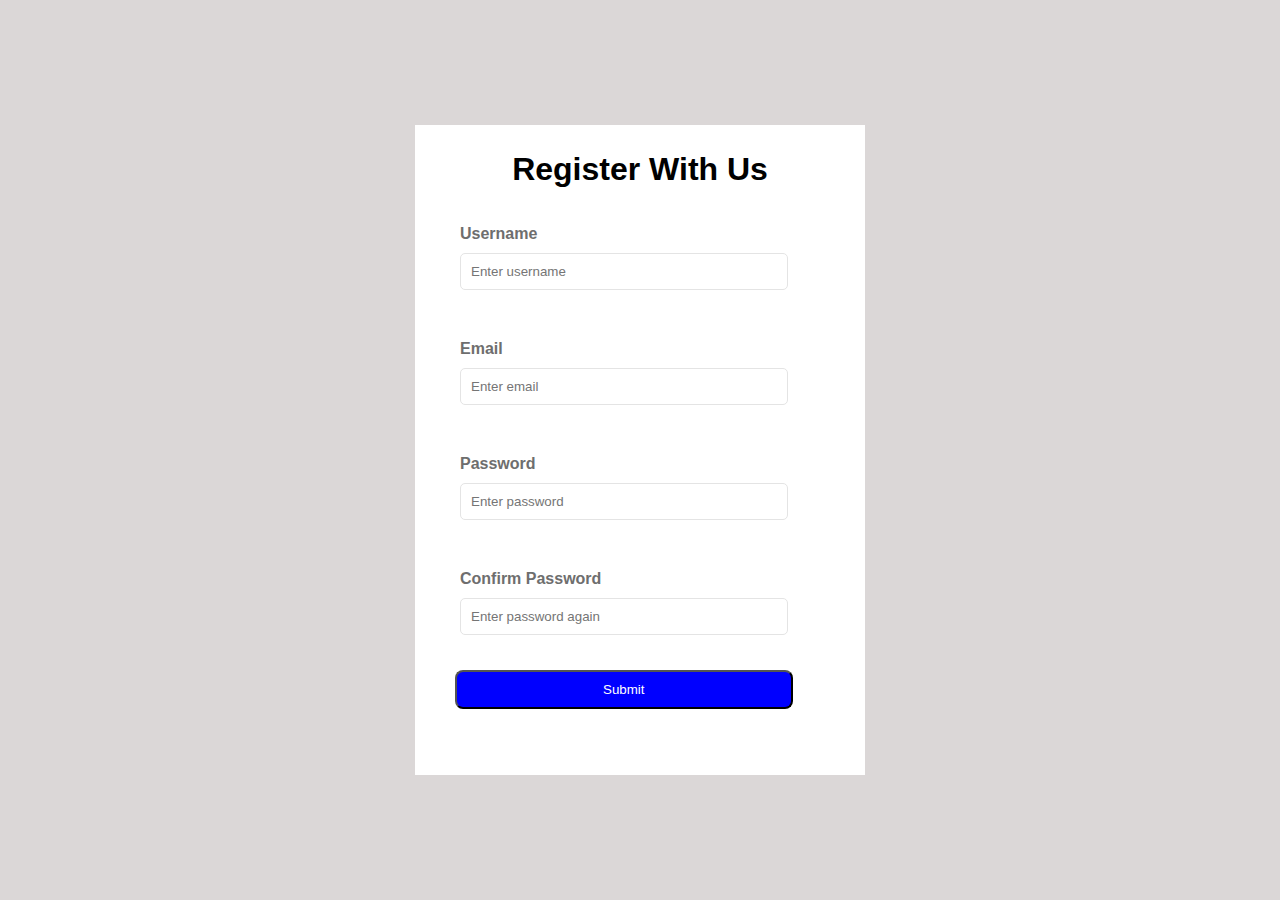
<file: html-css/easy/basic-login-form/index.html>
<!DOCTYPE html>
<html lang="en">
  <head>
    <meta charset="UTF-8" />
    <meta name="viewport" content="width=device-width, initial-scale=1.0" />
    <title>Form Validator</title>
    <link rel="stylesheet" href="style.css" />
  </head>
  <body>
    <section id="login-form">
      <h1>Register With Us</h1>
      <section class="form-details">
        <div>
          <label for="username">Username</label>
          <input
            type="text"
            name="username"
            id="username"
            placeholder="Enter username"
          />
        </div>

        <div>
          <label for="email">Email</label>
          <input
            type="email"
            name="email"
            id="email"
            placeholder="Enter email"
          />
        </div>

        <div>
          <label for="password">Password</label>
          <input
            type="password"
            name="password"
            id="password"
            placeholder="Enter password"
          />
        </div>

        <div>
          <label for="confirm-password">Confirm Password</label>
          <input
            type="password"
            name="confirm-password"
            id="confirm-password"
            placeholder="Enter password again"
          />
        </div>
        <button>Submit</button>
      </section>
    </section>
  </body>
</html>
</file>
<file: html-css/easy/basic-login-form/style.css>
* {
  margin: 0;
  padding: 0;
  box-sizing: border-box;
  font-family: Verdana, Geneva, Tahoma, sans-serif;
}

html,
body {
  height: 100%;
  width: 100%;
}

body {
  background-color: rgb(219, 215, 215);
}

#login-form {
  height: 650px;
  width: 450px;
  background-color: #fff;
  position: absolute;
  top: 50%;
  left: 50%;
  transform: translate(-50%, -50%);
}
h1 {
  position: relative;
  top: 4%;
  text-align: center;
}

.form-details {
  position: absolute;
  top: 10%;
  margin: 10px 20px;
  display: flex;
  flex-direction: column;
  justify-content: center;
  width: 100%;
}

/* .form-details label,.form-details input{
    width: 100%;
} */

.form-details div {
  margin: 20px;
  display: flex;
  flex-direction: column;
  justify-content: center;
  width: 75%;
}

input {
  padding: 10px;
  margin: 5px;
  border: 1px solid rgb(228, 228, 228);
  border-radius: 5px;
}
label {
  margin: 5px;
  font-weight: 700;
  color: rgb(110, 110, 110);
}
button {
  padding: 10px;
  margin: 10px 20px;
  width: 75%;
  background-color: blue;
  color: #fff;
  border-radius: 8px;
}
</file>
